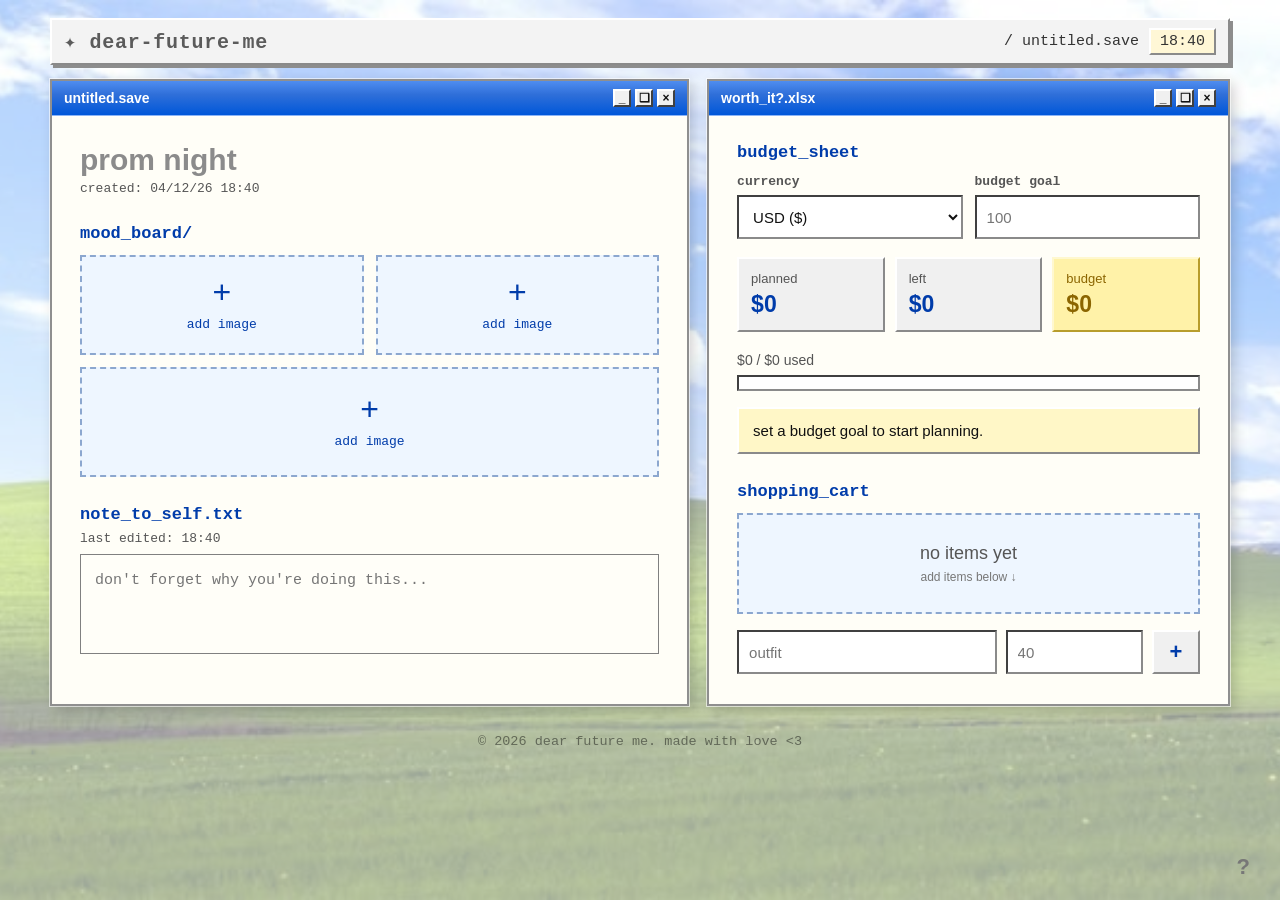
<file: index.html>
<!DOCTYPE html>
<html lang="en">
<head>
    <meta charset="UTF-8">
    <meta name="viewport" content="width=device-width, initial-scale=1.0">
    <title>dear future me</title>
    <link rel="icon" type="image/png" href="favicondfm.png">
    <link rel="stylesheet" href="futureme.css">

    <!-- Google tag (gtag.js) -->
<script async src="https://www.googletagmanager.com/gtag/js?id=G-19SB307RFR"></script>
<script>
  window.dataLayer = window.dataLayer || [];
  function gtag(){dataLayer.push(arguments);}
  gtag('js', new Date());

  gtag('config', 'G-19SB307RFR');
</script>
</head>

<body>
    <header class="top-bar">
        <div class="brand" id="brandMenuBtn">✦ dear-future-me</div>

        <div class="brand-menu" id="brandMenu">
            <div id="fileMenuList"></div>
            <button class="menu-new" id="newFileBtn">+ new save</button>
        </div>

        <div class="save-status" id="saveStatus"></div>

        <div class="top-meta">
            <span class="file-options-trigger" id="fileOptionsBtn">
                / <span id="saveFileName">untitled.save</span>
            </span>

            <div class="file-options-menu" id="fileOptionsMenu">
                <button id="sendFutureBtn">send to future me</button>
            </div>

            <span id="liveClock">23:02</span>
            
        </div>
    </header>

    <main class="container">

        <section class="window left-panel">
            <div class="window-title">
                <span id="leftWindowTitle">untitled.save</span>

                <div class="window-buttons">
                    <span>_</span>
                    <span>❑</span>
                    <span>×</span>
                </div>
            </div>

            <div class="window-content">
                <input id="planningTitle" class="planning-title" type="text" placeholder="prom night">

                <p class="file-meta">
                    created: <span id="createdTime">--/--/-- --:--</span>
                </p>

                <section class="section-block">
                    <h2>mood_board/</h2>

                    <div class="mood-board">
                        <label class="photo-slot">
                            <span class="plus-sign">+</span>
                            <span class="upload-text">add image</span>
                            <input type="file" accept="image/*" hidden>
                        </label>

                        <label class="photo-slot">
                            <span class="plus-sign">+</span>
                            <span class="upload-text">add image</span>
                            <input type="file" accept="image/*" hidden>
                        </label>

                        <label class="photo-slot wide">
                            <span class="plus-sign">+</span>
                            <span class="upload-text">add image</span>
                            <input type="file" accept="image/*" hidden>
                        </label>
                    </div>
                </section>

                <section class="section-block">
                    <h2>note_to_self.txt</h2>

                    <p class="note-time">
                        last edited: <span id="noteTime">--:--</span>
                    </p>

                    <textarea id="futureNote" class="future-note" placeholder="don't forget why you're doing this..."></textarea>
                </section>
            </div>
        </section>

        <section class="window right-panel">
            <div class="window-title">
                <span id="rightWindowTitle">worth_it?.xlsx</span>

                <div class="window-buttons">
                    <span>_</span>
                    <span>❑</span>
                    <span>×</span>
                </div>
            </div>

            <div class="window-content">
                <h2>budget_sheet</h2>

                <div class="money-row">
                    <div class="currency-input">
                        <label>currency</label>

                        <select id="currencySelect">
                            <option value="$">USD ($)</option>
                            <option value="€">EUR (€)</option>
                            <option value="£">GBP (£)</option>
                            <option value="₫">VND (₫)</option>
                            <option value="¥">JPY (¥)</option>
                            <option value="₩">KRW (₩)</option>
                        </select>
                    </div>

                    <div class="budget-input">
                        <label>budget goal</label>
                        <input type="number" id="budgetInput" placeholder="100">
                    </div>
                </div>

                <div class="budget-summary">
                    <div class="summary-card">
                        <p>planned</p>
                        <h3 id="totalPlanned">$0</h3>
                    </div>

                    <div class="summary-card">
                        <p>left</p>
                        <h3 id="leftBudget">$0</h3>
                    </div>

                    <div class="summary-card budget-card">
                        <p>budget</p>
                        <h3 id="budgetDisplay">$0</h3>
                    </div>
                </div>

                <div class="progress-section">
                    <span id="progressText">$0 / $0 used</span>

                    <div class="progress-bar">
                        <div id="progressFill"></div>
                    </div>

                    <div class="reflection-box">
                        <p id="reflectionText">set a budget goal to start planning.</p>
                    </div>
                </div>

                <section class="section-block">
                    <h2>shopping_cart</h2>

                    <div id="itemList" class="item-list">
                        <div class="empty-state">
                            <p>no items yet</p>
                            <span>add items below ↓</span>
                        </div>
                    </div>

                    <div class="item-form">
                        <input type="text" id="itemName" placeholder="outfit">
                        <input type="number" id="itemPrice" placeholder="40">
                        <button id="addItemBtn">+</button>
                    </div>
                </section>
            </div>
        </section>

    </main>

    <div class="date-modal" id="dateModal">
        <div class="date-window">
            <div class="date-title">send to future me</div>

            <p>when should future you receive this?</p>

            <input type="date" id="futureDateInput">

            <div class="date-actions">
                <button id="cancelFutureBtn">cancel</button>
                <button id="confirmFutureBtn">send</button>
            </div>
        </div>
    </div>

    <div class="delete-modal" id="deleteModal">
        <div class="delete-window">
            <div class="delete-title">delete file</div>

            <div class="delete-content">
                <p id="deleteMessage">delete this save file?</p>
                <p class="delete-warning">this action cannot be undone.</p>

                <div class="delete-actions">
                    <button id="cancelDeleteBtn">cancel</button>
                    <button id="confirmDeleteBtn">delete</button>
                </div>
            </div>
        </div>
    </div>

    <button
  id="infoBtn"
  class="info-button"
  type="button"
  aria-label="About Dear Future Me"
>
  ?
</button>

<div class="date-modal" id="infoModal">
  <div class="date-window">
    <div class="date-title">about dear future me</div>

    <div class="info-content">
      <h3>about</h3>

      <p>
        <strong>dear future me</strong> is your cozy windows xp-inspired corner to turn little dreams into plans.
        because dreaming is fun. budgeting can be too.
      </p>

      <h3>privacy</h3>

      <p>
        your notes, budgets, and images stay in your browser.
        we collect only anonymous website statistics, such as visits and device type,
        to help us understand how this space is used and improve your experience.
      </p>

      <h3>a note from the creator</h3>

      <p>
        if you want a short & sweet tour on how to use this website, visit
    <a href= "https://www.instagram.com/p/DbQkW0wGDKw/?utm_source=ig_web_copy_link&stkn=MzRlODBiNWFlZA=="
   target="_blank"
   class="tutorial-link">
   ♡ website tutorial.
   </a>
      </p>

      <p>
       thank you for being here :3
       i hope future you smiles a little looking back.
    </p>
    </div>

    <div class="date-actions">
      <button id="closeInfoBtn">ok</button>
    </div>
  </div>
</div>

    <footer class="copyright">
        © 2026 dear future me. made with love <3
    </footer>

    <script src="futureme.js"></script>
</body>
</html>
</file>
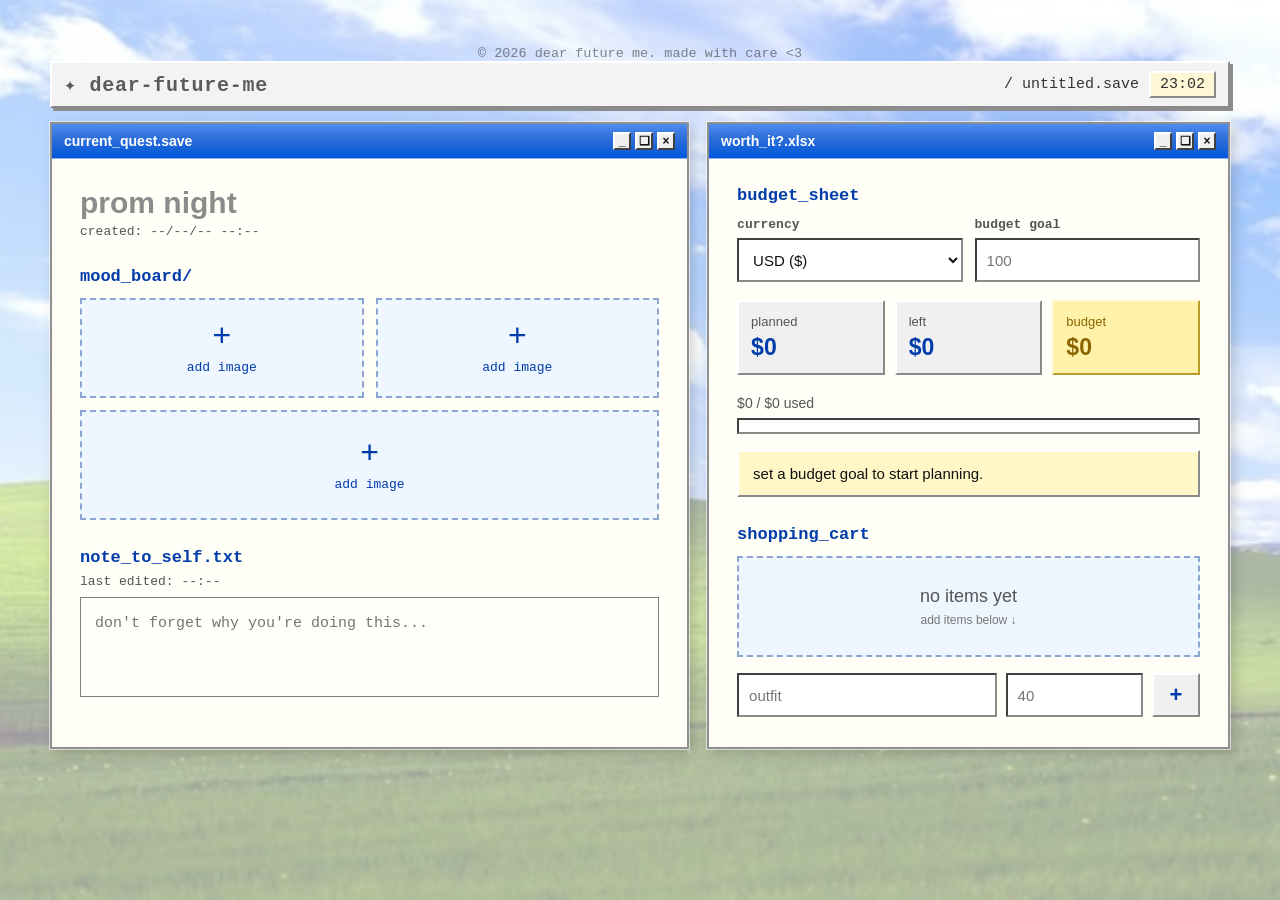
<file: futureme.html>
<!DOCTYPE html>
<html lang="en">
<head>
    <meta charset="UTF-8">
    <meta name="viewport" content="width=device-width, initial-scale=1.0">
    <title>dear future me</title>
    <link rel="stylesheet" href="futureme.css">
</head>

<footer class="copyright">
    © 2026 dear future me. made with care <3
</footer>

<body>

    <header class="top-bar">
        <div class="brand" id="brandMenuBtn">✦ dear-future-me</div>

        <div class="brand-menu" id="brandMenu">
            <div id="fileMenuList"></div>
            <button class="menu-new" id="newFileBtn">+ new save</button>
        </div>

        <div class="save-status" id="saveStatus"></div>

        <div class="top-meta">
            <span class="file-options-trigger" id="fileOptionsBtn">
                / <span id="saveFileName">untitled.save</span>
            </span>

            <div class="file-options-menu" id="fileOptionsMenu">
                <button id="sendFutureBtn">send to future me</button>
            </div>

            <span id="liveClock">23:02</span>
        </div>
    </header>

    <main class="container">

        <section class="window left-panel">
            <div class="window-title">
                <span id="leftWindowTitle">current_quest.save</span>

                <div class="window-buttons">
                    <span>_</span>
                    <span>❑</span>
                    <span>×</span>
                </div>
            </div>

            <div class="window-content">
                <input id="planningTitle" class="planning-title" type="text" placeholder="prom night">

                <p class="file-meta">
                    created: <span id="createdTime">--/--/-- --:--</span>
                </p>

                <section class="section-block">
                    <h2>mood_board/</h2>

                    <div class="mood-board">
                        <label class="photo-slot">
                            <span class="plus-sign">+</span>
                            <span class="upload-text">add image</span>
                            <input type="file" accept="image/*" hidden>
                        </label>

                        <label class="photo-slot">
                            <span class="plus-sign">+</span>
                            <span class="upload-text">add image</span>
                            <input type="file" accept="image/*" hidden>
                        </label>

                        <label class="photo-slot wide">
                            <span class="plus-sign">+</span>
                            <span class="upload-text">add image</span>
                            <input type="file" accept="image/*" hidden>
                        </label>
                    </div>
                </section>

                <section class="section-block">
                    <h2>note_to_self.txt</h2>

                    <p class="note-time">
                        last edited: <span id="noteTime">--:--</span>
                    </p>

                    <textarea id="futureNote" class="future-note" placeholder="don't forget why you're doing this..."></textarea>
                </section>
            </div>
        </section>

        <section class="window right-panel">
            <div class="window-title">
                <span id="rightWindowTitle">worth_it?.xlsx</span>

                <div class="window-buttons">
                    <span>_</span>
                    <span>❑</span>
                    <span>×</span>
                </div>
            </div>

            <div class="window-content">
                <h2>budget_sheet</h2>

                <div class="money-row">
                    <div class="currency-input">
                        <label>currency</label>

                        <select id="currencySelect">
                            <option value="$">USD ($)</option>
                            <option value="€">EUR (€)</option>
                            <option value="£">GBP (£)</option>
                            <option value="₫">VND (₫)</option>
                            <option value="¥">JPY (¥)</option>
                            <option value="₩">KRW (₩)</option>
                        </select>
                    </div>

                    <div class="budget-input">
                        <label>budget goal</label>
                        <input type="number" id="budgetInput" placeholder="100">
                    </div>
                </div>

                <div class="budget-summary">
                    <div class="summary-card">
                        <p>planned</p>
                        <h3 id="totalPlanned">$0</h3>
                    </div>

                    <div class="summary-card">
                        <p>left</p>
                        <h3 id="leftBudget">$0</h3>
                    </div>

                    <div class="summary-card budget-card">
                        <p>budget</p>
                        <h3 id="budgetDisplay">$0</h3>
                    </div>
                </div>

                <div class="progress-section">
                    <span id="progressText">$0 / $0 used</span>

                    <div class="progress-bar">
                        <div id="progressFill"></div>
                    </div>

                    <div class="reflection-box">
                        <p id="reflectionText">set a budget goal to start planning.</p>
                    </div>
                </div>

                <section class="section-block">
                    <h2>shopping_cart</h2>

                    <div id="itemList" class="item-list">
                        <div class="empty-state">
                            <p>no items yet</p>
                            <span>add items below ↓</span>
                        </div>
                    </div>

                    <div class="item-form">
                        <input type="text" id="itemName" placeholder="outfit">
                        <input type="number" id="itemPrice" placeholder="40">
                        <button id="addItemBtn">+</button>
                    </div>
                </section>
            </div>
        </section>

    </main>

    <div class="date-modal" id="dateModal">
        <div class="date-window">
            <div class="date-title">send to future me</div>

            <p>when should future you receive this?</p>

            <input type="date" id="futureDateInput">

            <div class="date-actions">
                <button id="cancelFutureBtn">cancel</button>
                <button id="confirmFutureBtn">send</button>
            </div>
        </div>
    </div>

    <div class="delete-modal" id="deleteModal">
        <div class="delete-window">
            <div class="delete-title">delete file</div>

            <div class="delete-content">
                <p id="deleteMessage">delete this save file?</p>
                <p class="delete-warning">this action cannot be undone.</p>

                <div class="delete-actions">
                    <button id="cancelDeleteBtn">cancel</button>
                    <button id="confirmDeleteBtn">delete</button>
                </div>
            </div>
        </div>
    </div>

    <script src="futureme.js"></script>
</body>
</html>
</file>
<file: futureme.css>
/* ==========================================
   STYLESHEET
   1. Global
   2. Top Bar
   3. File Menus
   4. Layout
   5. Windows
   6. Typography
   7. Mood Board
   8. Notes
   9. Budget System
   10. Shopping List
   11. Save Status
   12. Modals
   13. Copyright
   14. Info Button
   15. Info Modal
   16. Responsive
========================================== */


/* ========== 1. GLOBAL ========== */

* {
    margin: 0;
    padding: 0;
    box-sizing: border-box;
}

body {
   
    min-height: 100vh;
    font-family: "MS Sans Serif", "Tahoma", Arial, sans-serif;
    background-image: url("bliss.jpg");
    background-size: cover;
    background-position: center;
    background-attachment: fixed;
    color: #111;

    padding: 18px;
    padding-bottom: 22px;

    font-size: 15px;
    position: relative;
}

body::before {
    content: "";
    position: fixed;
    inset: 0;
    background: rgba(255, 255, 255, 0.6);
    pointer-events: none;
    z-index: 0;
}

.top-bar,
.container,
.copyright {
    position: relative;
    z-index: 1;
}


/* ========== 2. TOP BAR ========== */

.top-bar {
    max-width: 1180px;
    margin: 0 auto 14px;
    display: flex;
    justify-content: space-between;
    align-items: center;
    background: #f3f3f3;
    border: 2px solid #8a8a8a;
    border-top-color: #ffffff;
    border-left-color: #ffffff;
    padding: 8px 12px;
    box-shadow: 3px 3px 0 #8d8d8d;
    position: relative;
    z-index: 50;
    overflow: visible;
}

.brand {
    font-family: "Courier New", monospace;
    font-weight: 900;
    letter-spacing: 0.75px;
    font-size: 20px;
    color: #5b5b5b;
    cursor: pointer;
    user-select: none;
    transition: color 0.15s ease;
}

.brand:hover {
    color: #003caa;
}

.top-meta {
    display: flex;
    align-items: center;
    gap: 10px;
    font-family: "Courier New", monospace;
    color: #333;
    position: relative;
}

#liveClock {
    background: #fff7d6;
    border: 2px solid #8a8a8a;
    border-top-color: #ffffff;
    border-left-color: #ffffff;
    padding: 3px 9px;
}

.file-options-trigger {
    font-size: 15px;
    cursor: pointer;
    user-select: none;
    color: inherit;
    transition: color 0.15s ease;
}

.file-options-trigger:hover {
    color: #0048c8;
}


/* ========== 3. FILE MENUS ========== */

.brand-menu {
    position: absolute;
    top: calc(100% + 8px);
    left: 12px;
    width: 270px;
    z-index: 999;
    display: none;

    background: #f3f3f3;
    border: 2px solid #8a8a8a;
    border-top-color: #ffffff;
    border-left-color: #ffffff;
    box-shadow: 2px 2px 0 #8d8d8d;

    padding: 10px;
}

.brand-menu.open {
    display: block;
}

.menu-label {
    font-family: "Courier New", monospace;
    font-size: 12px;
    color: #555;
    margin-bottom: 8px;
    text-transform: lowercase;
}

.menu-label:not(:first-child) {
    margin-top: 14px;
}

.menu-file,
.menu-new {
    width: 100%;
    display: block;

    font-family: "Courier New", monospace;
    font-size: 13px;
    font-weight: 900;
    text-align: left;

    background: #f0f0f0;
    color: #003caa;

    border: 2px solid #8a8a8a;
    border-top-color: #ffffff;
    border-left-color: #ffffff;

    padding: 7px 8px;
    margin-bottom: 6px;

    cursor: pointer;
}

.menu-file {
    display: flex;
    justify-content: space-between;
    align-items: center;
    gap: 10px;

    transition: transform 0.15s ease;
}

.menu-file:hover {
    transform: translateX(1px);
}

.menu-file.active {
    background: #fff7c7;
    color: #8b6500;
}

.menu-file:active,
.menu-new:active {
    border-top-color: #404040;
    border-left-color: #404040;
    border-bottom-color: #ffffff;
    border-right-color: #ffffff;
}

.delete-file-btn {
    opacity: 0;
    color: #777;
    font-weight: bold;

    margin-left: auto;
    padding: 0 3px;
    line-height: 1;
}

.menu-file:hover .delete-file-btn {
    opacity: 1;
}

.delete-file-btn:hover {
    color: #b64646;
}

.empty-files {
    font-family: "Courier New", monospace;
    font-size: 13px;
    color: #666;
    padding: 10px 4px;
}

.file-options-menu {
    position: absolute;
    top: calc(100% + 13px);
    right: 52px;
    z-index: 999;

    display: none;

    background: #f3f3f3;
    border: 2px solid #8a8a8a;
    border-top-color: #ffffff;
    border-left-color: #ffffff;
    box-shadow: 2px 2px 0 #8d8d8d;

    padding: 3px;
    width: auto;
    min-width: max-content;
}

.file-options-menu.open {
    display: block;
}

.file-options-menu button {
    display: block;

    background: transparent;
    border: none;

    padding: 5px 8px;

    font-family: "Courier New", monospace;
    font-size: 13px;
    font-weight: 900;

    color: #003caa;
    text-align: left;

    cursor: pointer;
    white-space: nowrap;
}

.file-options-menu button:hover {
    background: #fff7c7;
    color: #8b6500;
}


/* ========== 4. LAYOUT ========== */

.container {
    max-width: 1180px;
    margin: 0 auto;
    display: grid;
    grid-template-columns: 1.1fr 0.9fr;
    gap: 18px;
    align-items: stretch;
    position: relative;
    z-index: 1;
}


/* ========== 5. WINDOWS ========== */

.window {
    background: #f7f7f2;
    border: 2px solid #8f8f8f;
    box-shadow:
        0 0 0 1px rgba(255, 255, 255, 0.6),
        4px 4px 12px rgba(0, 0, 0, 0.18);
    overflow: hidden;
    display: flex;
    flex-direction: column;
}

.window-title {
    background: linear-gradient(
        to bottom,
        #4f8df0 0%,
        #2f6fd9 40%,
        #0057d9 100%
    );
    color: white;
    padding: 8px 12px;
    font-family: "Tahoma", sans-serif;
    font-size: 14px;
    font-weight: bold;
    display: flex;
    justify-content: space-between;
    align-items: center;
    border-bottom: 1px solid rgba(255, 255, 255, 0.35);
}

.window-content {
    background: rgba(255, 254, 248, 0.96);
    padding: 26px 28px 30px;
    border-top: 1px solid rgba(255, 255, 255, 0.4);
    flex: 1;
    display: flex;
    flex-direction: column;
}

.window-buttons {
    display: flex;
    gap: 4px;
}

.window-buttons span {
    width: 18px;
    height: 18px;
    background: #f0f0f0;
    color: #111;
    border: 2px solid #ffffff;
    border-right-color: #404040;
    border-bottom-color: #404040;
    display: flex;
    align-items: center;
    justify-content: center;
    font-family: Arial, sans-serif;
    font-size: 12px;
    font-weight: bold;
    line-height: 1;
}


/* ========== 6. TYPOGRAPHY ========== */

h2 {
    font-family: "Courier New", monospace;
    font-size: 17px;
    font-weight: 900;
    margin-bottom: 12px;
    text-transform: lowercase;
    color: #003caa;
}

.section-block {
    margin-top: 28px;
}

.file-meta,
.note-time,
label {
    font-family: "Courier New", monospace;
    font-size: 13px;
    color: #555;
}

.file-meta {
    margin-top: 4px;
}

.note-time {
    margin-top: -5px;
    margin-bottom: 8px;
}

.planning-title {
    width: 100%;
    border: none;
    background: transparent;
    font-family: "Trebuchet MS", Arial, sans-serif;
    font-size: 30px;
    font-weight: 900;
    color: #333;
}

.planning-title::placeholder {
    color: #8b8b8b;
}

.planning-title:focus {
    outline: none;
}


/* ========== 7. MOOD BOARD ========== */

.mood-board {
    display: grid;
    grid-template-columns: 1fr 1fr;
    gap: 12px;
}

.photo-slot {
    position: relative;
    min-height: 100px;
    background: #eef6ff;
    border: 2px dashed #8ca7cf;
    display: flex;
    flex-direction: column;
    justify-content: center;
    align-items: center;
    gap: 6px;
    color: #003caa;
    cursor: pointer;
    overflow: hidden;
}

.photo-slot.wide {
    grid-column: span 2;
    min-height: 110px;
}

.photo-slot:hover {
    background: #e2f0ff;
    border-color: #003caa;
}

.plus-sign {
    font-size: 32px;
    line-height: 1;
    pointer-events: none;
}

.upload-text {
    font-family: "Courier New", monospace;
    font-size: 13px;
    pointer-events: none;
}

.preview-image,
.photo-slot img {
    width: 100%;
    height: 100%;
    object-fit: cover;
    transition: opacity 0.15s ease;
}

.photo-slot:hover .preview-image,
.photo-slot:hover img {
    opacity: 0.92;
}


/* ========== 8. NOTES ========== */

.future-note {
    width: 100%;
    height: 100px;
    resize: none;
    padding: 14px;
    font-family: "Courier New", monospace;
    font-size: 15px;
    line-height: 1.6;
    color: #111;
    background: #fffef8;
    border: 1px solid #808080;
}

.future-note:focus {
    outline: none;
}


/* ========== 9. BUDGET SYSTEM ========== */

.money-row {
    display: grid;
    grid-template-columns: 1fr 1fr;
    gap: 12px;
    margin-bottom: 18px;
}

.currency-input label,
.budget-input label {
    display: block;
    margin-bottom: 6px;
    font-weight: 900;
    text-transform: lowercase;
}

.currency-input select,
.budget-input input,
.item-form input {
    width: 100%;
    height: 44px;
    padding: 0 10px;
    font: inherit;
    background: white;
    color: #111;
    border: 2px solid #8a8a8a;
    border-top-color: #404040;
    border-left-color: #404040;
}

.currency-input select:focus,
.budget-input input:focus,
.item-form input:focus {
    outline: none;
}

.budget-input input::-webkit-outer-spin-button,
.budget-input input::-webkit-inner-spin-button,
.item-form input::-webkit-outer-spin-button,
.item-form input::-webkit-inner-spin-button {
    -webkit-appearance: none;
    margin: 0;
}

.budget-input input[type="number"],
.item-form input[type="number"] {
    appearance: textfield;
}

.budget-summary {
    display: grid;
    grid-template-columns: repeat(3, 1fr);
    gap: 10px;
}

.summary-card {
    background: #f0f0f0;
    border: 2px solid #8a8a8a;
    border-top-color: #ffffff;
    border-left-color: #ffffff;
    padding: 12px;
}

.summary-card p {
    color: #555;
    margin-bottom: 5px;
    font-size: 13px;
    text-transform: lowercase;
}

.summary-card h3 {
    font-size: 23px;
    color: #003caa;
}

.budget-card {
    background: #fff2a8;
    border: 2px solid #d6b93d;
    border-top-color: #fff8cf;
    border-left-color: #fff8cf;
    border-right-color: #b89d2c;
    border-bottom-color: #b89d2c;
}

.budget-card p,
.budget-card h3 {
    color: #8b6500;
}

.progress-section {
    margin-top: 20px;
}

#progressText {
    display: block;
    color: #555;
    font-size: 14px;
    margin-bottom: 7px;
}

.progress-bar {
    width: 100%;
    height: 16px;
    background: white;
    border: 2px solid #8a8a8a;
    border-top-color: #404040;
    border-left-color: #404040;
    padding: 2px;
    overflow: hidden;
}

#progressFill {
    width: 0%;
    height: 100%;
    background: #0057d9;
    transition:
        width 0.25s ease,
        background 0.25s ease;
}

#progressFill.budget-safe,
#progressFill.budget-close {
    background: #0057d9;
}

#progressFill.budget-over {
    background:
        repeating-linear-gradient(
            45deg,
            #0057d9 0px,
            #0057d9 6px,
            #8cb2f5 6px,
            #8cb2f5 12px
        );
}

.reflection-box {
    margin-top: 16px;
    background: #fff7c7;
    border: 2px solid #8a8a8a;
    border-top-color: #ffffff;
    border-left-color: #ffffff;
    padding: 13px 14px;
    color: #111;
}


/* ========== 10. SHOPPING LIST ========== */

.item-list {
    margin-top: 10px;
}

.empty-state {
    text-align: center;
    color: #555;
    background: #eef6ff;
    border: 2px dashed #8ca7cf;
    padding: 28px 0;
}

.empty-state p {
    font-size: 18px;
    margin-bottom: 6px;
}

.empty-state span {
    display: block;
    font-size: 12px;
    color: #777;
}

.priority-item {
    display: flex;
    justify-content: space-between;
    align-items: center;
    background: #f0f0f0;
    border: 2px solid #8a8a8a;
    border-top-color: #ffffff;
    border-left-color: #ffffff;
    padding: 11px 12px;
    margin-bottom: 9px;
    cursor: grab;
}

.priority-info,
.priority-actions {
    display: flex;
    gap: 12px;
    align-items: center;
}

.drag-handle {
    color: #003caa;
    cursor: grab;
    user-select: none;
    font-weight: bold;
}

.delete-btn {
    border: 2px solid #8a8a8a;
    border-top-color: #ffffff;
    border-left-color: #ffffff;
    background: #f0f0f0;
    padding: 0 6px;
    cursor: pointer;
    font-weight: bold;
}

.delete-btn:active {
    border-top-color: #404040;
    border-left-color: #404040;
    border-bottom-color: #ffffff;
    border-right-color: #ffffff;
}

.priority-item.dragging {
    opacity: 0.45;
}

.item-form {
    display: grid;
    grid-template-columns: 1.7fr 0.9fr 48px;
    gap: 9px;
    margin-top: 16px;
}

.item-form button {
    height: 44px;
    background: #f0f0f0;
    border: 2px solid #8a8a8a;
    border-top-color: #ffffff;
    border-left-color: #ffffff;
    color: #003caa;
    font-size: 22px;
    font-weight: 900;
    cursor: pointer;
}

.item-form button:active {
    border-top-color: #404040;
    border-left-color: #404040;
    border-bottom-color: #ffffff;
    border-right-color: #ffffff;
}


/* ========== 11. SAVE STATUS ========== */

.save-status {
    position: absolute;
    left: 50%;
    transform: translateX(-50%);

    font-size: 0.8rem;
    font-weight: 400;
    color: #8a8a8a;

    opacity: 0;
    transition: opacity 0.25s ease;

    pointer-events: none;
    font-style: italic;
}

.save-status.visible {
    opacity: 1;
}


/* ========== 12. MODALS ========== */

.date-modal,
.delete-modal {
    position: fixed;
    inset: 0;
    background: rgba(0, 0, 0, 0.18);

    display: none;
    justify-content: center;
    align-items: center;

    z-index: 5000;
}

.date-modal.open,
.delete-modal.open {
    display: flex;
}

.date-window,
.delete-window {
    background: #f3f3f3;
    border: 2px solid #8a8a8a;
    border-top-color: #ffffff;
    border-left-color: #ffffff;
    box-shadow: 4px 4px 0 #8d8d8d;

    font-family: "Courier New", monospace;
    overflow: hidden;

    position: relative;
    z-index: 5001;
}

.date-window {
    width: 480px;
}

.delete-window {
    width: 360px;
}

.date-title,
.delete-title {
    background: linear-gradient(
        to bottom,
        #4f8df0 0%,
        #2f6fd9 40%,
        #0057d9 100%
    );

    color: white;
    padding: 8px 10px;

    font-family: "Tahoma", sans-serif;
    font-size: 14px;
    font-weight: bold;
}

.date-window p,
.date-window input,
.date-actions {
    margin-left: 18px;
    margin-right: 18px;
}

.date-window p {
    margin-top: 18px;
    margin-bottom: 12px;
}

.date-window input[type="date"] {
    width: calc(100% - 36px);
    height: 38px;

    padding: 0 10px;

    border: 2px solid #8a8a8a;
    border-top-color: #404040;
    border-left-color: #404040;

    background: white;
    font: inherit;
}

.delete-content {
    padding: 18px 22px 20px;
}

#deleteMessage {
    margin-bottom: 10px;
}

.delete-warning {
    color: #555;
    margin-bottom: 22px;
}

.date-actions,
.delete-actions {
    display: flex;
    justify-content: flex-end;
}

.date-actions {
    gap: 8px;
    margin-top: 18px;
    margin-bottom: 18px;
}

.delete-actions {
    gap: 10px;
}

.date-actions button,
.delete-actions button {
    height: 34px;

    background: #f0f0f0;

    border: 2px solid #8a8a8a;
    border-top-color: #ffffff;
    border-left-color: #ffffff;

    font-family: "Courier New", monospace;
    font-weight: 900;

    cursor: pointer;
}

.date-actions button {
    min-width: 82px;
}

.delete-actions button {
    min-width: 86px;
}

.date-actions button:hover,
.delete-actions button:hover,
#confirmFutureBtn:hover,
#confirmDeleteBtn:hover {
    background: #f7f7f7;
}

.date-actions button:active,
.delete-actions button:active,
#confirmFutureBtn:active {
    transform: translate(1px, 1px);

    border-top-color: #404040;
    border-left-color: #404040;
    border-bottom-color: #ffffff;
    border-right-color: #ffffff;
}

/* ========== 13. COPYRIGHT ========== */

.copyright {
    margin: 28px auto 0;

    text-align: center;
    font-family: "Courier New", monospace;
    font-size: 13.5px;

    color: rgba(0,0,0,0.45);
    pointer-events: none;
}

/* ========== 14. INFO BUTTON ========== */

.info-button {
    position: fixed;
    right: 30px;
    bottom: 20px;

    background: transparent;
    border: none;
    padding: 0;

    font-family: "Segoe UI", sans-serif;
    font-size: 22px;
    font-weight: bold;

    color: #777;

    cursor: pointer;
    user-select: none;

    transition: color .15s ease;

    z-index: 1000;
}

.info-button:hover,
.info-button:focus-visible {
    color: #0057d9;
}

.info-button:focus {
    outline: none;
}

/* ========== 15. INFO MODAL ========== */

.info-content {
    padding: 13px 13px 0;
}

.info-content h3 {
    text-align: center;
    margin-top: 18px;
    margin-bottom: 10px;

    color: #003caa;

    font-family: "Courier New", monospace;
}

.info-content p {
    margin-bottom: 14px;

    line-height: 1.5;
}

.info-content strong {
    color: #003caa;
}

.tutorial-link {
    color: #000080;
    text-decoration: underline;
    cursor: pointer;
}

/* ========== 16. RESPONSIVE ========== */

@media (max-width: 880px) {
    body {
        padding: 12px;
    }

    .top-bar {
        flex-direction: column;
        gap: 8px;
        align-items: flex-start;
    }

    .container {
        grid-template-columns: 1fr;
    }

    .planning-title {
        font-size: 32px;
    }

    .money-row,
    .budget-summary {
        grid-template-columns: 1fr;
    }
}

* {
    cursor: url("cursor-retro.png") 0 0, none !important;
}
</file>
